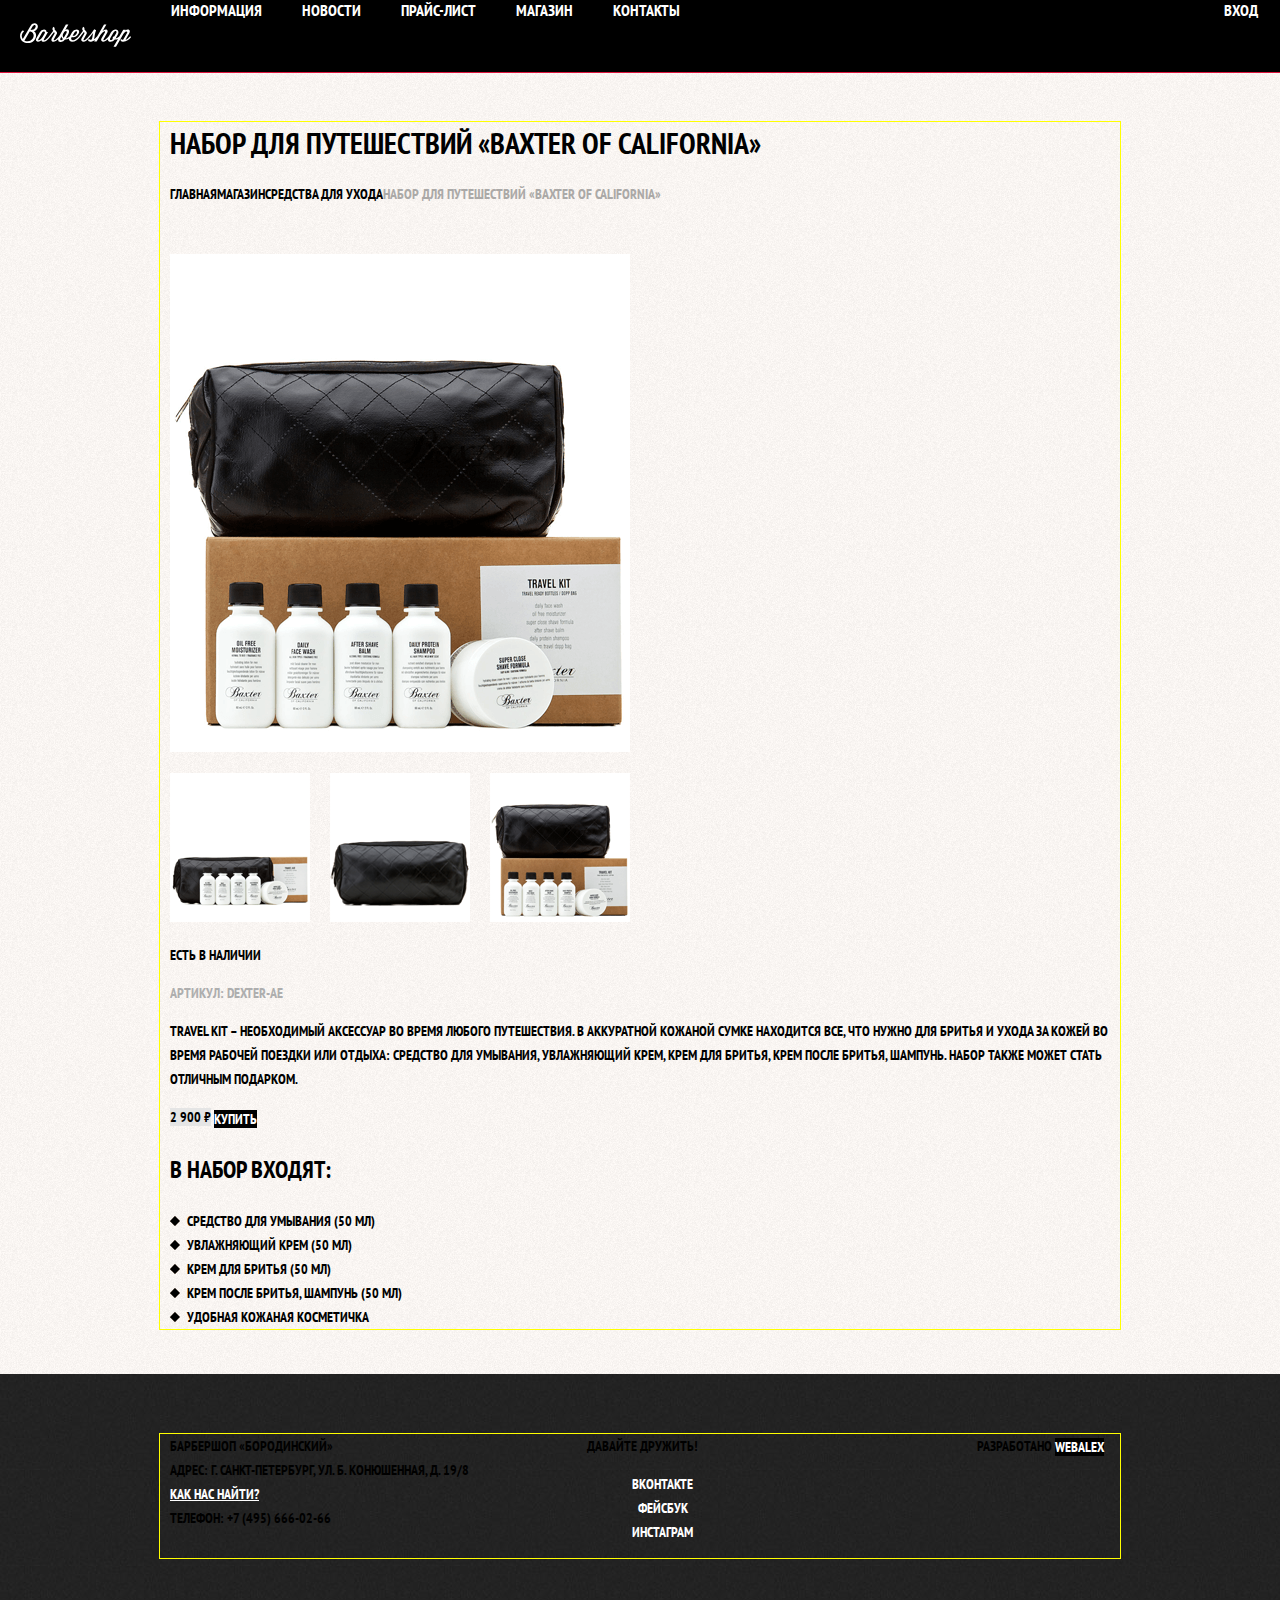
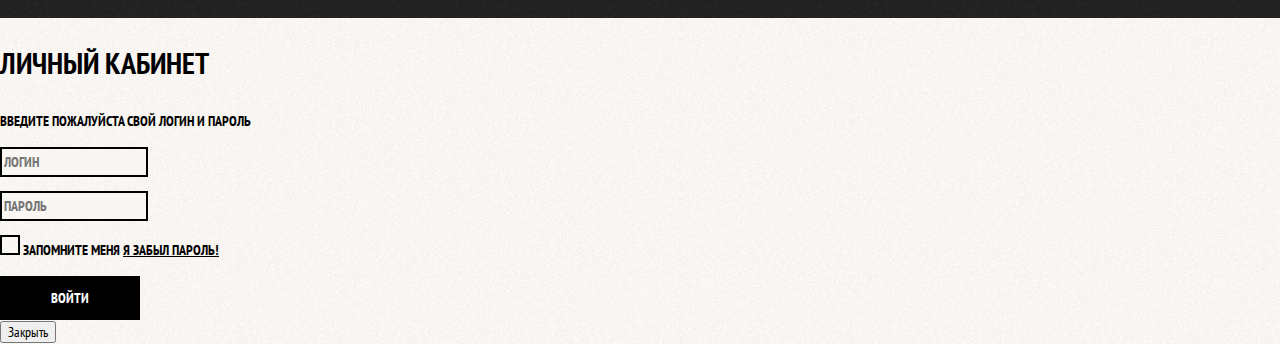
<file: item.html>
<!DOCTYPE html>
<html lang="en">
<head>
    <meta charset="UTF-8">
    <title>Item</title>
    <link href="https://fonts.googleapis.com/css?family=PT+Sans+Narrow:400,700&amp;subset=cyrillic" rel="stylesheet">
    <link rel="stylesheet" href="css/normalize.css">
    <link rel="stylesheet" href="css/style.css">
</head>
<body class="inner-page">
<header class="main-header">
    <nav class="main-navigation">
        <a class="main-header-logo" href="index.html">
            <img src="img/logo.svg" alt="Логотип барбершопа 'Бородинский'">
        </a>
        <ul class="site-navigation">
            <li><a href="index.html">Информация</a></li>
            <li><a href="index.html">Новости</a></li>
            <li><a href="price.html">Прайс-лист</a></li>
            <li><a href="shop.html">Магазин</a></li>
            <li><a href="#">Контакты</a></li>
        </ul>
        <ul class="user-navigation">
            <li class="login-link">Вход</li>
        </ul>
    </nav>
</header>
<main class="container">
    <h1 class="page-title">Набор для путешествий «Baxter of California»</h1>
    <ul class="breadcrumbs">
        <li>
            <a href="index.html">Главная</a>
        </li>
        <li>
            <a href="shop.html">Магазин</a>
        </li>
        <li>
            <a href="shop.html">Средства для ухода</a>
        </li>
        <li class="breadcrumbs-current">Набор для путешествий «Baxter of California»</li>
    </ul>
    <section class="product-photos">
        <h2 class="visually-hidden">Фотографии товара</h2>
        <p class="product-photo-full">
            <img src="img/item-large.png" width="460" height="498" alt="Фотография дорожного набора">
        </p>
        <ul class="product-photo-preview">
            <li>
                <img src="img/item-small-1.png" width="140" height="149" alt="Фото в анфас">
            </li>
            <li>
                <img src="img/item-small-2.png" width="140" height="149" alt="Фото в профиль">
            </li>
            <li>
                <img src="img/item-small-3.png" width="140" height="149" alt="Фото отдельной части">
            </li>
        </ul>
    </section>

    <section class="product-info">
        <h2 class="visually-hidden">Описание товара</h2>

        <p class="product-availability">Есть в наличии</p>
        <p class="product-article">Артикул: dexter-ae</p>
        <p class="product-text">Travel Kit – необходимый аксессуар во время любого путешествия. В аккуратной кожаной сумке находится все, что
            нужно для бритья и ухода за кожей во время рабочей поездки или отдыха: средство для умывания, увлажняющий
            крем, крем для бритья, крем после бритья, шампунь. Набор также может стать отличным подарком.
        </p>
        <p class="product-price">
            <b>2 900 ₽</b>
            <a class="button" href="#">Купить</a>
        </p>
        <h3 class="section-title"> В набор входят:</h3>
        <ul class="product-set">
            <li>Средство для умывания (50 мл)</li>
            <li>Увлажняющий крем (50 мл)</li>
            <li>Крем для бритья (50 мл)</li>
            <li>Крем после бритья, шампунь (50 мл)</li>
            <li>Удобная кожаная косметичка</li>
        </ul>
    </section>
</main>
<footer class="main-footer">
    <div class="container">
        <p class="footer-contacts">
            Барбершоп «Бородинский»
            <br> Адрес: г. Санкт-петербург, ул. Б. Конюшенная, д. 19/8
            <br>
            <a href="#">Как нас найти?</a>
            <br> Телефон: +7 (495) 666-02-66
        </p>
        <div class="footer-social">
            <b>Давайте дружить!</b>
            <ul>
                <li>
                    <a class="social-button" href="#">Вконтакте</a>
                </li>
                <li>
                    <a class="social-button" href="#">Фейсбук</a>
                </li>
                <li>
                    <a class="social-button" href="#">Инстаграм</a>
                </li>
            </ul>
        </div>
        <p class="footer-copyright">
            <b>Разработано</b>
            <a target="_blank" href="https://webalex.su" class="button">WebAlex</a>
        </p>
    </div>

</footer>
<section class="modal modal-login">
    <h2>Личный кабинет</h2>
    <p>Введите пожалуйста свой логин и пароль</p>
    <form class="login-form" action="https://htmlacademy.ru/echo" method="post">
        <p>
            <label class="visually-hidden" for="user-login">Логин</label>
            <input type="text" placeholder="Логин" id="user-login" name="login">
        </p>
        <p>
            <label class="visually-hidden" for="user-password">Пароль</label>
            <input type="password" id="user-password" name="password" placeholder="Пароль">
        </p>
        <p class="login-password-info">
            <input class="visually-hidden" type="checkbox" id="remember" name="remember" checked>
            <label class="login-checkbox" for="remember">
                <span class="checkbox-indicator"></span>
                Запомните меня
            </label>
            <a class="restore" href="#">Я забыл пароль!</a>
        </p>

        <button class="button" type="submit" >Войти</button>
    </form>
    <button class="modal-close" type="button">Закрыть</button>
</section>
</body>
</html>
</file>
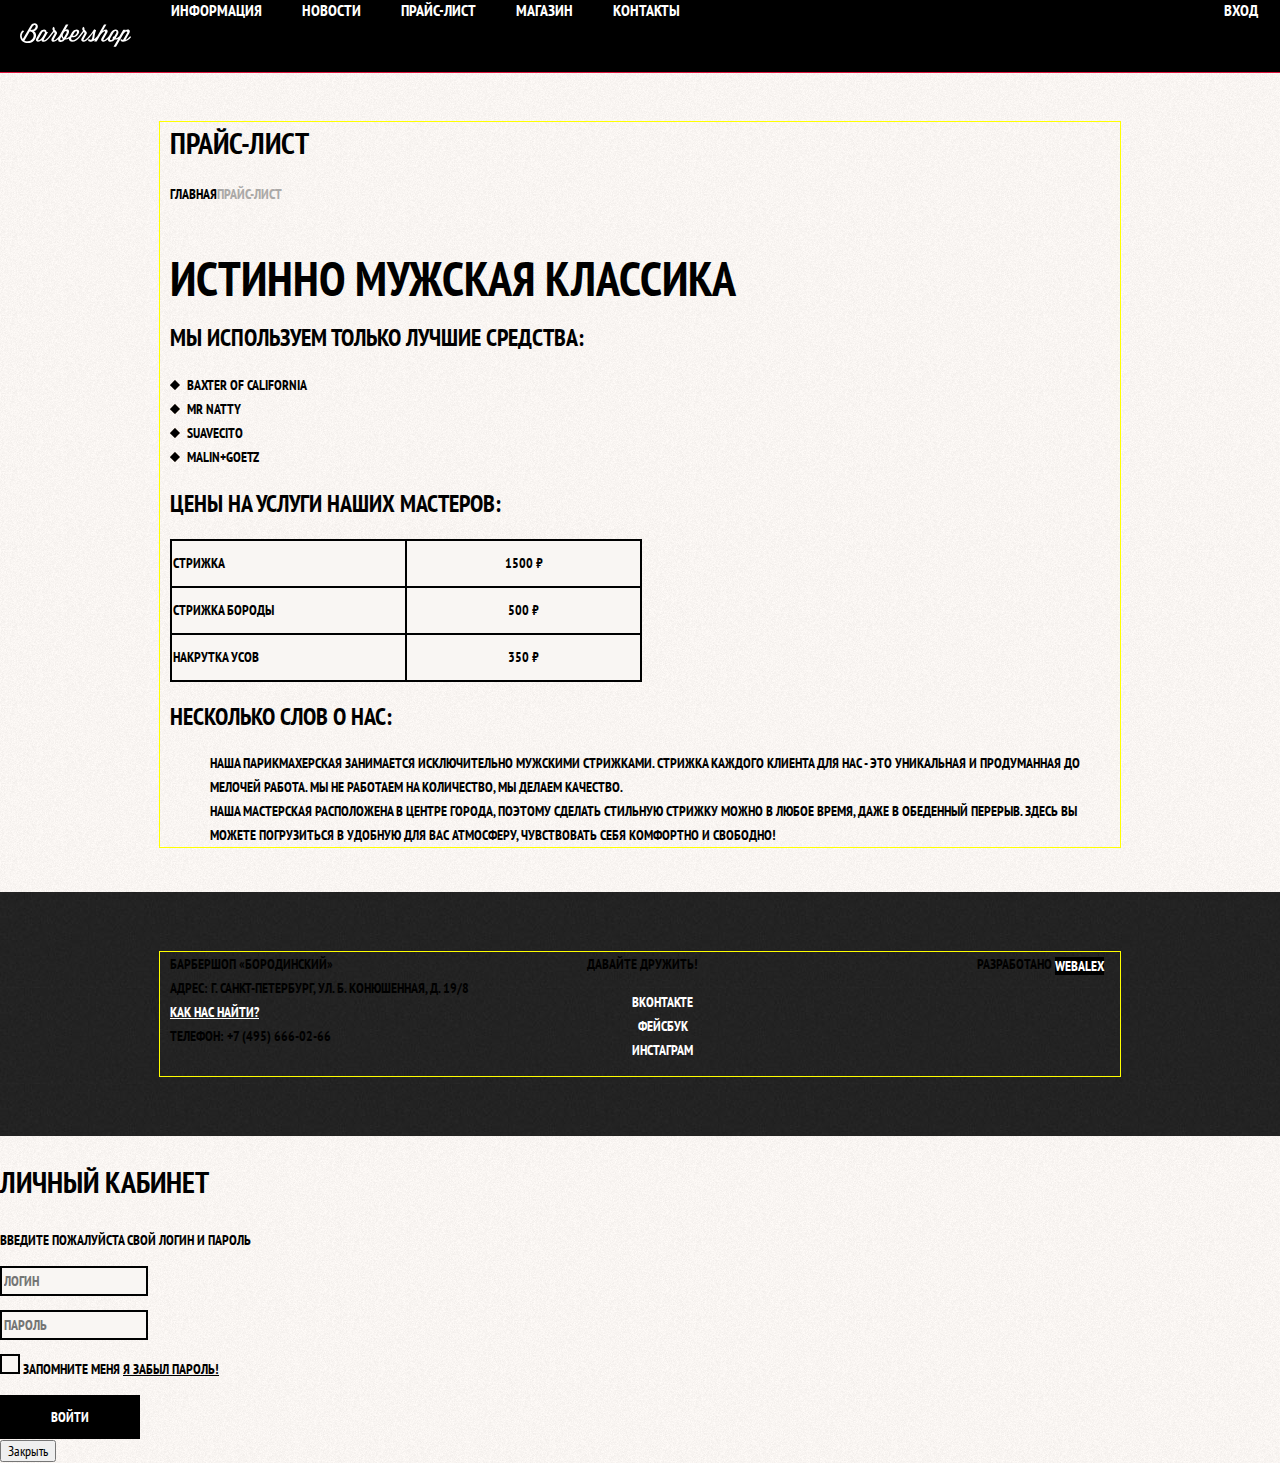
<file: price.html>
<!DOCTYPE html>
<html lang="en">
<head>
    <meta charset="UTF-8">
    <title>Price</title>
    <link href="https://fonts.googleapis.com/css?family=PT+Sans+Narrow:400,700&amp;subset=cyrillic" rel="stylesheet">
    <link rel="stylesheet" href="css/normalize.css">
    <link rel="stylesheet" href="css/style.css">
</head>
<body class="inner-page">
<header class="main-header">
    <nav class="main-navigation">
        <a class="main-header-logo" href="index.html">
            <img src="img/logo.svg" alt="Логотип барбершопа 'Бородинский'">
        </a>
        <ul class="site-navigation">
            <li><a href="index.html">Информация</a></li>
            <li><a href="#">Новости</a></li>
            <li><a href="#">Прайс-лист</a></li>
            <li><a href="shop.html">Магазин</a></li>
            <li><a href="#">Контакты</a></li>
        </ul>
        <ul class="user-navigation">
            <li class="login-link">Вход</li>
        </ul>
    </nav>
</header>
<main class="container">
    <h1 class="page-title">Прайс-лист</h1>
    <ul class="breadcrumbs">
        <li>
            <a href="index.html">Главная</a>
        </li>
        <li class="breadcrumbs-current">Прайс-лист</li>
    </ul>
    <b class="price-title">Истинно мужская классика</b>
    <section class="brands">
        <h2 class="section-title">Мы используем только лучшие средства:</h2>
        <ul class="brands-list">
            <li class="brands-item">Baxter of California</li>
            <li class="brands-item">Mr Natty</li>
            <li class="brands-item">Suavecito</li>
            <li class="brands-item">Malin+Goetz</li>
        </ul>
    </section>
    <section class="price">
        <h2 class="section-title">Цены на услуги наших мастеров:</h2>
        <table class="price-list">
            <tr>
                <td class="service">Стрижка</td>
                <td class="cost">1500 &#8381;</td>
            </tr>
            <tr>
                <td class="service">Стрижка бороды</td>
                <td class="cost">500 &#8381;</td>
            </tr>
            <tr>
                <td class="service">Накрутка усов</td>
                <td class="cost">350 &#8381;</td>
            </tr>
        </table>
    </section>
    <section class="about-us">
        <h2 class="section-title">Несколько слов о нас:</h2>
        <ul>
            <li>Наша парикмахерская занимается исключительно мужскими стрижками. Стрижка каждого клиента для нас - это
                уникальная и продуманная до мелочей работа. Мы не работаем на количество, мы делаем качество.
            </li>
            <li>Наша мастерская расположена в центре города, поэтому сделать стильную стрижку можно в любое время, даже
                в обеденный перерыв. Здесь вы можете погрузиться в удобную для вас атмосферу, чувствовать себя комфортно и
                свободно!
            </li>
        </ul>
    </section>
</main>
<footer class="main-footer">
    <div class="container">
        <p class="footer-contacts">
            Барбершоп «Бородинский»
            <br> Адрес: г. Санкт-петербург, ул. Б. Конюшенная, д. 19/8
            <br>
            <a href="#">Как нас найти?</a>
            <br> Телефон: +7 (495) 666-02-66
        </p>
        <div class="footer-social">
            <b>Давайте дружить!</b>
            <ul>
                <li>
                    <a class="social-button" href="#">Вконтакте</a>
                </li>
                <li>
                    <a class="social-button" href="#">Фейсбук</a>
                </li>
                <li>
                    <a class="social-button" href="#">Инстаграм</a>
                </li>
            </ul>
        </div>
        <p class="footer-copyright">
            <b>Разработано</b>
            <a target="_blank" href="https://webalex.su" class="button">WebAlex</a>
        </p>
    </div>
</footer>
<section class="modal modal-login">
    <h2>Личный кабинет</h2>
    <p>Введите пожалуйста свой логин и пароль</p>
    <form class="login-form" action="https://htmlacademy.ru/echo" method="post">
        <p>
            <label class="visually-hidden" for="user-login">Логин</label>
            <input type="text" placeholder="Логин" id="user-login" name="login">
        </p>
        <p>
            <label class="visually-hidden" for="user-password">Пароль</label>
            <input type="password" id="user-password" name="password" placeholder="Пароль">
        </p>
        <p class="login-password-info">
            <input class="visually-hidden" type="checkbox" id="remember" name="remember" checked>
            <label class="login-checkbox" for="remember">
                <span class="checkbox-indicator"></span>
                Запомните меня
            </label>
            <a class="restore" href="#">Я забыл пароль!</a>
        </p>

        <button class="button" type="submit" >Войти</button>
    </form>
    <button class="modal-close" type="button">Закрыть</button>
</section>
</body>
</html>
</file>
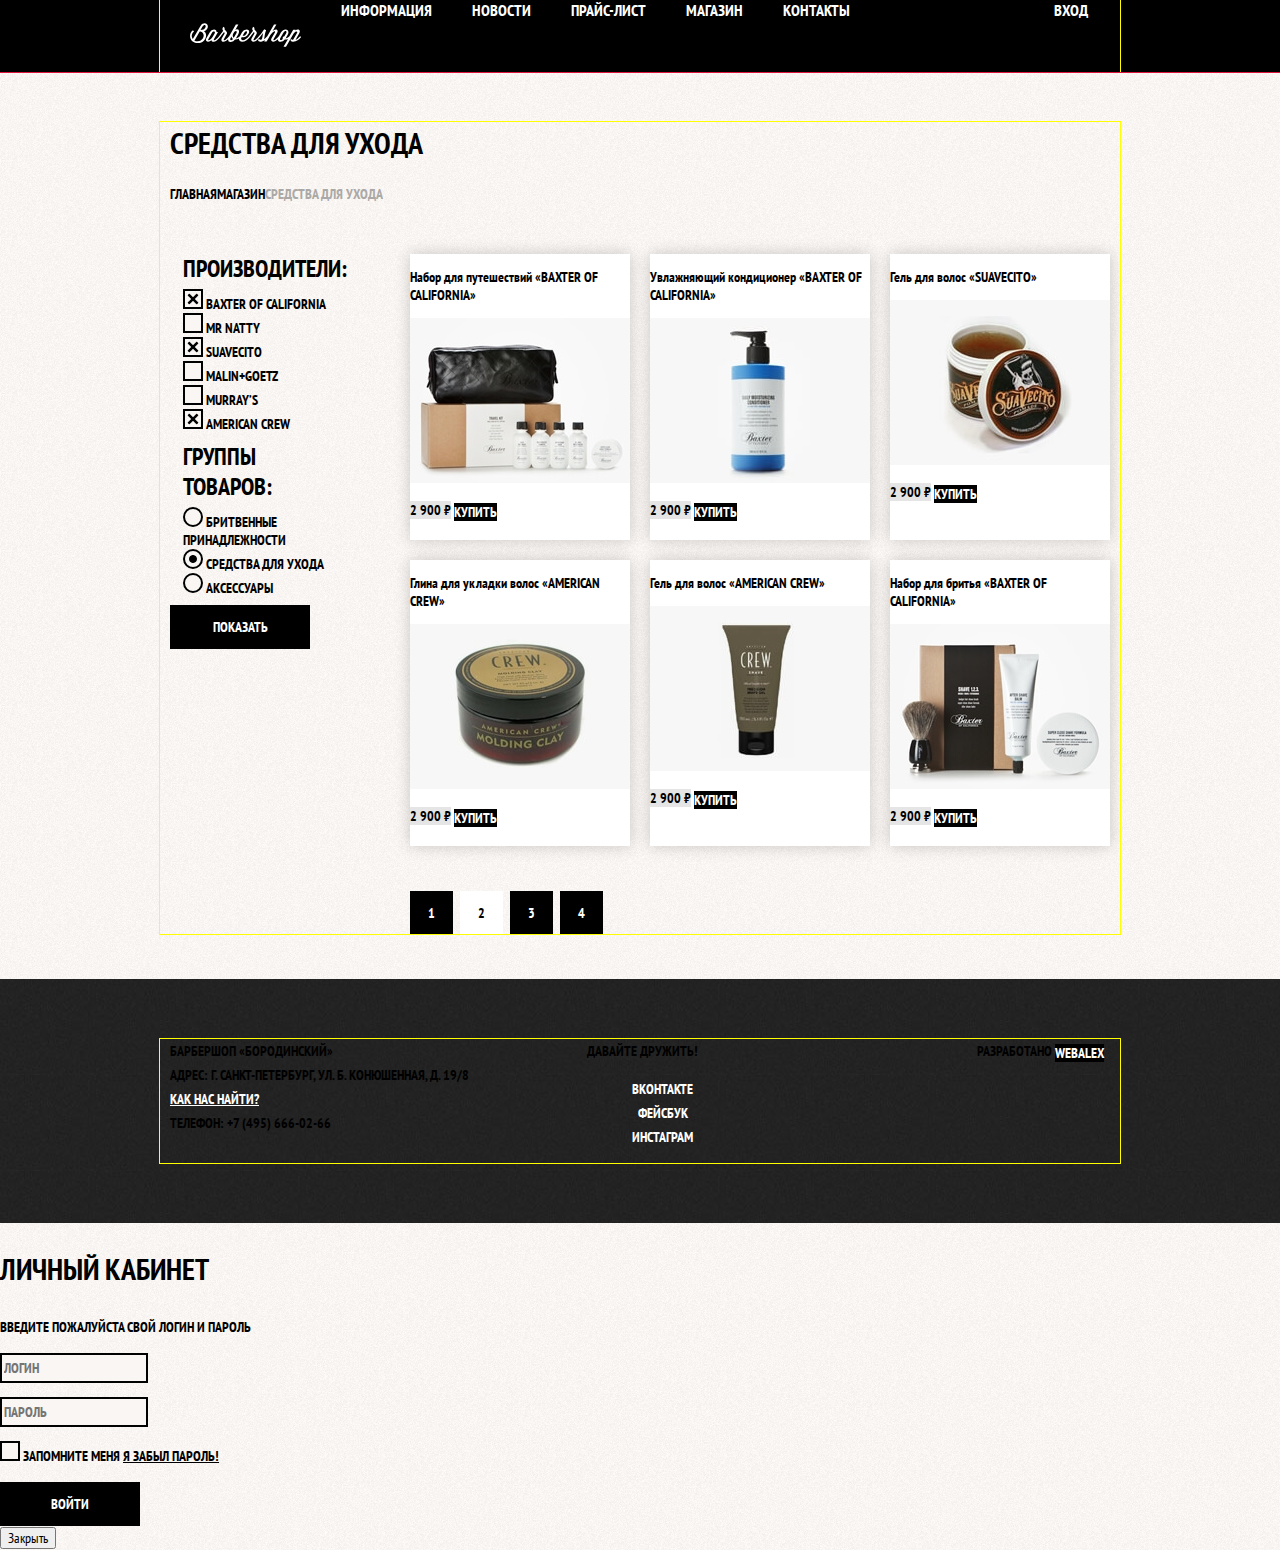
<file: shop.html>
<!DOCTYPE html>
<html lang="en">
<head>
    <meta charset="UTF-8">
    <title>Shop</title>
    <link href="https://fonts.googleapis.com/css?family=PT+Sans+Narrow:400,700&amp;subset=cyrillic" rel="stylesheet">
    <link rel="stylesheet" href="css/normalize.css">
    <link rel="stylesheet" href="css/style.css">
</head>
<body class="inner-page">
<header class="main-header">
    <nav class="main-navigation container">
        <a class="main-header-logo" href="index.html">
            <img src="img/logo.svg" alt="Логотип барбершопа 'Бородинский'">
        </a>
        <ul class="site-navigation">
            <li><a href="index.html">Информация</a></li>
            <li><a href="#">Новости</a></li>
            <li><a href="price.html">Прайс-лист</a></li>
            <li><a href="#">Магазин</a></li>
            <li><a href="#">Контакты</a></li>
        </ul>
        <ul class="user-navigation">
            <li class="login-link">Вход</li>
        </ul>
    </nav>
</header>
<main class="container">
    <h1 class="page-title">Средства для ухода</h1>
    <ul class="breadcrumbs">
        <li>
            <a href="index.html">Главная</a>
        </li>
        <li>
            <a href="shop.html">Магазин</a>
        </li>
        <li class="breadcrumbs-current">Средства для ухода</li>
    </ul>
    <div class="catalog-columns">
        <section class="filters">
            <h2 class="visually-hidden">Фильтр товаров</h2>
            <!-- Умный фильтр (форма) -->
            <form class="filter" action="https://htmlacademy.ru/echo" method="post">
                <fieldset>
                    <legend class="section-title">Производители:</legend>
                    <label>
                        <input class="visually-hidden" type="checkbox" name="Baxter-of-California" checked>
                        <span class="checkbox-indicator checkbox-indicator-checked"></span>
                        Baxter of California
                    </label>
                    <label>
                        <input class="visually-hidden" type="checkbox" name="Mr-Natty">
                        <span class="checkbox-indicator"></span>
                        Mr Natty
                    </label>
                    <label>
                        <input class="visually-hidden" type="checkbox" name="Suavecito" checked>
                        <span class="checkbox-indicator checkbox-indicator-checked"></span>
                        Suavecito
                    </label>
                    <label>
                        <input class="visually-hidden" type="checkbox" name="Malin-Goetz">
                        <span class="checkbox-indicator"></span>
                        Malin+Goetz
                    </label>
                    <label>
                        <input class="visually-hidden" type="checkbox" name="Murray’s">
                        <span class="checkbox-indicator"></span>
                        Murray’s
                    </label>
                    <label>
                        <input class="visually-hidden" type="checkbox" name="American-Crew" checked>
                        <span class="checkbox-indicator checkbox-indicator-checked"></span>
                        American Crew
                    </label>
                </fieldset>
                <fieldset>
                    <legend class="section-title">Группы товаров:</legend>
                    <label>
                        <input class="visually-hidden" type="radio" name="category" value="shaving-accessories">
                        <span class="radio-indicator"></span>
                        Бритвенные принадлежности
                    </label>
                    <label>
                        <input class="visually-hidden" type="radio" name="category" value="care-products" checked>
                        <span class="radio-indicator radio-indicator-checked"></span>
                        Средства для ухода
                    </label>
                    <label>
                        <input class="visually-hidden" type="radio" name="category" value="accessories">
                        <span class="radio-indicator"></span>
                        Аксессуары
                    </label>

                </fieldset>
                <button class="button" type="submit">Показать</button>
            </form>
        </section>
        <section class="catalog">
            <h2 class="visually-hidden">Список товаров</h2>
            <ul class="catalog-list">
                <li class="catalog-item">
                    <h3>
                        <a href="item.html">
                            <span class="catalog-category">Набор для путешествий</span>
                            <span class="catalog-item-title">«Baxter of California»</span>
                        </a>
                    </h3>
                    <p class="catalog-item-image">
                        <a href="item.html">
                            <img src="img/catalog-preview-1.jpg" width="220" height="165" alt="Набор для путешествий">
                        </a>
                    </p>
                    <p class="catalog-item-price">
                        <b>2 900 &#8381;</b>
                        <a class="button" href="#">Купить</a>
                    </p>
                </li>
                <li class="catalog-item">
                    <h3>
                        <a href="item.html">
                            <span class="catalog-category">Увлажняющий кондиционер</span>
                            <span class="catalog-item-title">«Baxter of California»</span>
                        </a>
                    </h3>
                    <p class="catalog-item-image">
                        <a href="item.html">
                            <img src="img/catalog-preview-2.jpg" width="220" height="165" alt="Набор для путешествий">
                        </a>
                    </p>
                    <p class="catalog-item-price">
                        <b>2 900 &#8381;</b>
                        <a class="button" href="#">Купить</a>
                    </p>
                </li>
                <li class="catalog-item">
                    <h3>
                        <a href="item.html">
                            <span class="catalog-category">Гель для волос</span>
                            <span class="catalog-item-title">«SUAVECITO»</span>
                        </a>
                    </h3>
                    <p class="catalog-item-image">
                        <a href="item.html">
                            <img src="img/catalog-preview-3.jpg" width="220" height="165" alt="Набор для путешествий">
                        </a>
                    </p>
                    <p class="catalog-item-price">
                        <b>2 900 &#8381;</b>
                        <a class="button" href="#">Купить</a>
                    </p>
                </li>
                <li class="catalog-item">
                    <h3>
                        <a href="item.html">
                            <span class="catalog-category">Глина для укладки волос</span>
                            <span class="catalog-item-title">«American crew»</span>
                        </a>
                    </h3>
                    <p class="catalog-item-image">
                        <a href="item.html">
                            <img src="img/catalog-preview-4.jpg" width="220" height="165" alt="Набор для путешествий">
                        </a>
                    </p>
                    <p class="catalog-item-price">
                        <b>2 900 &#8381;</b>
                        <a class="button" href="#">Купить</a>
                    </p>
                </li>
                <li class="catalog-item">
                    <h3>
                        <a href="item.html">
                            <span class="catalog-category">Гель для волос</span>
                            <span class="catalog-item-title">«AMERICAN CREW»</span>
                        </a>
                    </h3>
                    <p class="catalog-item-image">
                        <a href="item.html">
                            <img src="img/catalog-preview-5.jpg" width="220" height="165" alt="Набор для путешествий">
                        </a>
                    </p>
                    <p class="catalog-item-price">
                        <b>2 900 &#8381;</b>
                        <a class="button" href="#">Купить</a>
                    </p>
                </li>
                <li class="catalog-item">
                    <h3>
                        <a href="item.html">
                            <span class="catalog-category">Набор для бритья</span>
                            <span class="catalog-item-title">«Baxter of California»</span>
                        </a>
                    </h3>
                    <p class="catalog-item-image">
                        <a href="item.html">
                            <img src="img/catalog-preview-6.jpg" width="220" height="165" alt="Набор для путешествий">
                        </a>
                    </p>
                    <p class="catalog-item-price">
                        <b>2 900 &#8381;</b>
                        <a class="button" href="#">Купить</a>
                    </p>
                </li>
            </ul>
            <ul class="pagination-list">
                <li class="pagination-item">
                    <a href="#">1</a>
                </li>
                <li class="pagination-item pagination-item-current">
                    <a href="#">2</a>
                </li>
                <li class="pagination-item">
                    <a href="#">3</a>
                </li>
                <li class="pagination-item">
                    <a href="#">4</a>
                </li>
            </ul>
        </section>
    </div>

</main>
<footer class="main-footer">
    <div class="container">
        <p class="footer-contacts">
            Барбершоп «Бородинский»
            <br> Адрес: г. Санкт-петербург, ул. Б. Конюшенная, д. 19/8
            <br>
            <a href="#">Как нас найти?</a>
            <br> Телефон: +7 (495) 666-02-66
        </p>
        <div class="footer-social">
            <b>Давайте дружить!</b>
            <ul>
                <li>
                    <a class="social-button" href="#">Вконтакте</a>
                </li>
                <li>
                    <a class="social-button" href="#">Фейсбук</a>
                </li>
                <li>
                    <a class="social-button" href="#">Инстаграм</a>
                </li>
            </ul>
        </div>
        <p class="footer-copyright">
            <b>Разработано</b>
            <a target="_blank" href="https://webalex.su" class="button">WebAlex</a>
        </p>
    </div>

</footer>
<section class="modal modal-login">
    <h2>Личный кабинет</h2>
    <p>Введите пожалуйста свой логин и пароль</p>
    <form class="login-form" action="https://htmlacademy.ru/echo" method="post">
        <p>
            <label class="visually-hidden" for="user-login">Логин</label>
            <input type="text" placeholder="Логин" id="user-login" name="login">
        </p>
        <p>
            <label class="visually-hidden" for="user-password">Пароль</label>
            <input type="password" id="user-password" name="password" placeholder="Пароль">
        </p>
        <p class="login-password-info">
            <input class="visually-hidden" type="checkbox" id="remember" name="remember" checked>
            <label class="login-checkbox" for="remember">
                <span class="checkbox-indicator"></span>
                Запомните меня
            </label>
            <a class="restore" href="#">Я забыл пароль!</a>
        </p>

        <button class="button" type="submit">Войти</button>
    </form>
    <button class="modal-close" type="button">Закрыть</button>
</section>
</body>
</html>
</file>
<file: css/style.css>
/* Временная центровка */
.container {
    width: 940px;
    margin: 0 auto;
    padding: 0 10px;
    outline: 1px solid yellow;
}

/* ----------- Global styles ------------- */

.visually-hidden {
    position: absolute;
    width: 1px;
    height: 1px;
    margin: -1px;
    border: 0;
    padding: 0;
    clip: rect(0 0 0 0);
    overflow: hidden;
}

body {
    margin: 0;
    padding: 0;

    font-family: "PT Sans Narrow", Arial, sans-serif;
    color: #ffffff;
    font-size: 14px;
    font-weight: 700;
    line-height: 24px;
    text-transform: uppercase;

    background-color: black;
    background-image: url("../img/index-background.jpg");
    background-position: center 40px;
    background-repeat: no-repeat;
}

a {
    text-decoration: none;
}

.inner-page {
    color: #000;

    background-image: url("../img/fone.jpg");
    background-position: 0 0;
    background-repeat: repeat;
}

.button {
    width: 140px;
    height: 44px;

    font: inherit;

    text-align: center;
    color: #ffffff;
    vertical-align: middle;
    text-transform: uppercase;

    background-color: #000000;
    border: none;
}

.button:hover,
.button:focus,
.button:active {
    background-color: #663d15;
}

.page-title {
    font-size: 30px;
    line-height: 42px;

    padding: 0;
    margin: 0 0 20px 0;
}

.section-title {
    font-size: 24px;
    line-height: 30px;
}

.breadcrumbs {
    list-style-type: none;
    font-size: 14px;
    line-height: 20px;

    padding: 0;
    margin: 0 0 50px 0;

    display: flex;
}

.breadcrumbs a {
    color: #000000;
}

.breadcrumbs a:hover {
    color: #663d15;
}

.breadcrumbs-current {
    color: #aba9a7;
}

/* -------------- header --------------- */

.main-header {
    outline: 1px solid crimson;

    margin-bottom: 75px;
    /*temporary*/
    min-height: 285px;
}

.main-header-logo {

    order: 1;
    width: 371px;
    height: 155px;
}

.main-navigation {
    color: #ffffff;
    font-size: 16px;
    line-height: 20px;

    /*сетка*/

    display: flex;
    flex-direction: column;
    align-items: center;

    /*temporary*/

    min-height: 285px;
}

.main-navigation-wrapper {
    background-color: #000000;
    width: 100%;
    margin-bottom: 60px;
}

.main-navigation-wrapper .container {
    display: flex;
    justify-content: space-between;
}

.site-navigation,
.user-navigation {
    list-style-type: none;
    margin: 0;
    padding: 0;

    /*temporary*/

    min-height: 70px;
}

.site-navigation {
    width: 620px;
    padding-left: 20px;
    display: flex;
    flex-wrap: wrap;
}

.user-navigation {
    width: 140px;
    text-align: right;
    margin-right: 22px;
}

.site-navigation li {

    margin-right: 40px;
}

.site-navigation a,
.user-navigation a {
    color: #ffffff;
}

.site-navigation a:hover,
.site-navigation a:focus,
.user-navigation a:hover,
.user-navigation a:focus {
    background-color: #242424;
}

/* ------- inner page header --------- */

.inner-page .main-header {
    background-color: black;

    margin-bottom: 50px;
    /*temporary*/
    min-height:  72px;

}
.inner-page .main-navigation {
    flex-direction: row;
    align-items: flex-start;

    /*temporary*/
    min-height: 72px;

}
.inner-page .main-header-logo {
    width: 111px;
    height: 24px;
    padding: 23px 20px;

    order: 0;
}
.inner-page .user-navigation {
    margin-left: auto;
}

/* ------------ main ------------- */
/* ------------ features --------- */
.features {
    margin-bottom: 80px;
}

.features-list {
    display: flex;
    justify-content: space-between;
    margin: 0;
    padding: 0;

    list-style-type: none;
}

.features-item {
    text-align: center;

    width: 300px;
}

.features-item h3 {
    color: #f7f4f1;
    font-size: 30px;
    line-height: 42px;
}

.features-item p {
    max-width: 290px;
}

/* ----------- news + gallery --------- */

.index-columns {
    color: #000000;

    background-color: #f8f5f2;
    background-image: url("../img/fone.jpg");
    background-position: 0 0;
    background-repeat: repeat;

    display: flex;
    justify-content: space-between;
    margin-bottom: 35px;

    padding: 50px 80px;

    /*temporary*/
    outline: 1px solid darkred;

}

.index-columns h2 {
    font-size: 30px;
    line-height: 42px;
}

.news {
    width: 380px;
}

.news-list {
    margin: 0;
    padding: 0;
    list-style-type: none;
}

.news-item time {
    text-transform: lowercase;
}

.gallery {
    width: 300px;
}

.gallery-content {
    margin: 0;
    padding: 0;

    background-color: #e5e5e5;
    border: 7px solid #ffffff;
}

/* ---------- contacts + appointment -------- */
.contacts {
    width: 380px;
}

.appointment {
    width: 300px;
}

.appointment-item input {
    font: inherit;

    border: 2px solid #000101;
    background-color: #f9f6f3;
}

.appointment-item input:focus {
    border: 2px solid #663d15;
}

/* ------------ footer ------------ */

.main-footer {

    background-color: #232323;
    background-image: url("../img/footer-back.jpg");
    background-position: 0 0;
    background-repeat: repeat;

    margin-top: 65px;
    padding: 60px 0;
}

.main-footer .container {
    display: flex;

}

.footer-contacts {
    margin: 0 80px 0 0;
    width: 320px;

}

.footer-contacts a {
    color: #ffffff;
    text-decoration: underline;
}

.footer-contacts a:hover,
.footer-contacts a:focus {
    text-decoration: none;
}

.footer-social {
    text-align: center;
    width: 145px;
}

.footer-social ul {
    list-style-type: none;
}

.social-button {
    color: #ffffff;
}

.footer-copyright {
    text-align: center;
    margin: 0 0 0 auto;

    width: 140px;
}

.footer-copyright .button:hover,
.footer-copyright .button:focus {
    color: #000000;

    background-color: #ffffff;
}

/* ---------- inner page footer ------- */

.inner-page .main-footer {
    margin-top: 45px;
}

/* --------------- modal ---------------- */

.modal {
    color: #000000;

    background-color: #ffffff;
    background-image: url("../img/fone.jpg");
    background-position: 0 0;
    background-repeat: repeat;
}

.modal h2 {
    font-size: 30px;
    line-height: 42px;
}

.login-form input[type=text],
.login-form input[type=password] {
    font: inherit;
    color: #000000;
    text-transform: uppercase;

    border: 2px solid #000101;
    background-color: #f9f6f3;
}

.login-form input:focus {
    border: 2px solid #663d15;
}

.login-checkbox:hover,
.login-checkbox:focus {
    color: #663d15;
}

.restore {
    color: #000000;
    text-decoration: underline;
}

.restore:hover,
.restore:focus {
    text-decoration: none;
}

/* --------------- shop page ---------------- */
.catalog-columns {
    display: flex;
    justify-content: space-between;

}
/* --------------- filter ---------------*/
.filters {
    width: 180px;

}
.filter fieldset {
    border: none;
}

.filter label {
    display: block;
    font-size: 14px;
    line-height: 18px;
    text-transform: uppercase;
}

.checkbox-indicator {
    display: inline-block;
    width: 16px;
    height: 16px;
    border: 2px solid #000101;
    background-color: #f9f6f3;
}

.checkbox-indicator-checked {
    background: url("../img/cross.png") center no-repeat;
}

.radio-indicator {
    display: inline-block;
    width: 16px;
    height: 16px;
    border: 2px solid #000101;
    border-radius: 50%;
    background-color: #f9f6f3;
}

.radio-indicator-checked {
    background: url("../img/circle.svg") center no-repeat;
}

/* ------------ catalog --------------- */

.catalog {
    width: 700px;
}
.catalog-list {
    margin: 0 0 25px 0;
    padding: 0;

    max-width: 700px;

    list-style-type: none;

    display: flex;
    flex-wrap: wrap;
    justify-content: space-between;
}

.catalog-item {

    margin-bottom: 20px;
    background-color: #ffffff;
    /* Style for "Layer 27 c" */
    width: 220px;

    box-shadow: 0 0 15px rgba(0, 1, 1, 0.2);

    /*temporary*/
    min-height: 286px;
}

.catalog-item:hover {
    box-shadow: 3px 4px 25px rgba(0, 1, 1, 0.3);
}

.catalog-item h3,
.catalog-item p {
    font-size: 14px;
    line-height: 18px;
}

.catalog-item h3 a {
    color: #000000;
}

.catalog-category {
    text-transform: none;
}

.catalog-item-price b,
.product-price b {
    background-color: #e5e5e5;
}

/* ----------- pagination -------------- */
.pagination-list {
    margin: 0;
    padding: 0;

    list-style-type: none;
    display: flex;
}

.pagination-item {
    display: flex;
    width: 43px;
    height: 43px;
    background-color: #000000;
    margin-right: 7px;
}

.pagination-item:hover {
    background-color: #663d15;
}

.pagination-item a {
    color: white;
    line-height: 18px;
    margin: auto;

}

.pagination-item-current,
.pagination-item-current:hover {
    background-color: #ffffff;
}

.pagination-item-current a {
    color: #000000;
}

/* ------------- Item page------------- */

.product-photo-preview {
    list-style-type: none;
    margin: 0;
    padding: 0;
    max-width: 460px;
    display: flex;
    justify-content: space-between;
}

.product-article {
    color: #aeaeae;
}

.product-set {
    margin: 0;
    padding: 0;
    list-style-position: inside;
    list-style-image: url("../img/list-point.svg");
}

/* -------------- price page -------------- */

.price-title {
    font-size: 48px;
    line-height: 48px;
}

.brands-list {
    margin: 0;
    padding: 0;
    list-style-position: inside;
    list-style-image: url("../img/list-point.svg");
}

.price-list {
    border-collapse: collapse;
}

.price-list td {
    /* Style for "Layer 12 c" */
    width: 231px;
    height: 43px;
    border: 2px solid #000101;
    background-color: #f9f6f3;
}

.cost {
    text-align: center;
}

.about-us ul {
    list-style-type: none;
}
</file>
